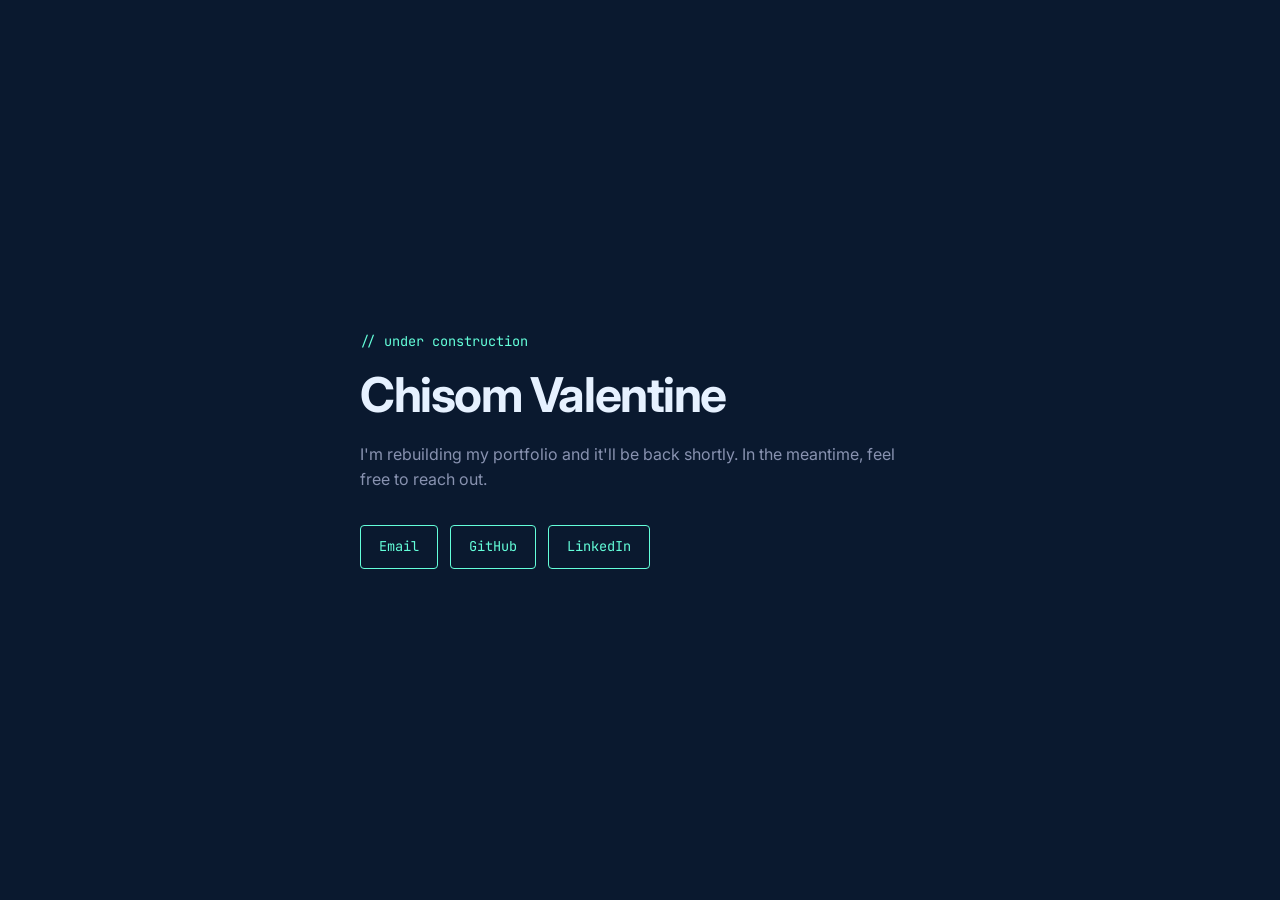
<file: index.html>
<!DOCTYPE html>
<html lang="en">
<head>
  <meta charset="UTF-8">
  <meta name="viewport" content="width=device-width, initial-scale=1.0">
  <title>Chisom Valentine — Back Soon</title>
  <link rel="preconnect" href="https://fonts.googleapis.com">
  <link rel="preconnect" href="https://fonts.gstatic.com" crossorigin>
  <link href="https://fonts.googleapis.com/css2?family=Inter:wght@400;500;700&family=JetBrains+Mono:wght@400&display=swap" rel="stylesheet">
  <style>
    *, *::before, *::after { margin: 0; padding: 0; box-sizing: border-box; }

    :root {
      --bg: #0a192f;
      --text: #ccd6f6;
      --text-muted: #8892b0;
      --text-bright: #e6f1ff;
      --accent: #64ffda;
      --font: 'Inter', -apple-system, BlinkMacSystemFont, sans-serif;
      --mono: 'JetBrains Mono', monospace;
    }

    body {
      font-family: var(--font);
      background: var(--bg);
      color: var(--text);
      line-height: 1.6;
      -webkit-font-smoothing: antialiased;
      min-height: 100vh;
      display: flex;
      align-items: center;
      justify-content: center;
      padding: 24px 16px;
    }

    main { max-width: 560px; }

    .label {
      font-family: var(--mono);
      font-size: 0.85rem;
      color: var(--accent);
      margin-bottom: 16px;
    }

    h1 {
      font-size: clamp(2.2rem, 7vw, 3rem);
      font-weight: 700;
      color: var(--text-bright);
      letter-spacing: -0.03em;
      line-height: 1.1;
      margin-bottom: 20px;
    }

    p { color: var(--text-muted); margin-bottom: 32px; }

    .links { display: flex; flex-wrap: wrap; gap: 12px; }

    .links a {
      font-family: var(--mono);
      font-size: 0.85rem;
      color: var(--accent);
      text-decoration: none;
      border: 1px solid var(--accent);
      border-radius: 4px;
      padding: 10px 18px;
      transition: background 0.25s ease;
    }

    .links a:hover { background: rgba(100, 255, 218, 0.1); }
  </style>
</head>
<body>
  <main>
    <div class="label">// under construction</div>
    <h1>Chisom Valentine</h1>
    <p>
      I'm rebuilding my portfolio and it'll be back shortly.
      In the meantime, feel free to reach out.
    </p>
    <div class="links">
      <a href="mailto:valkvng@gmail.com">Email</a>
      <a href="https://github.com/gypsy00" target="_blank" rel="noopener">GitHub</a>
      <a href="https://linkedin.com/in/chisomvalentine" target="_blank" rel="noopener">LinkedIn</a>
    </div>
  </main>
</body>
</html>
</file>
